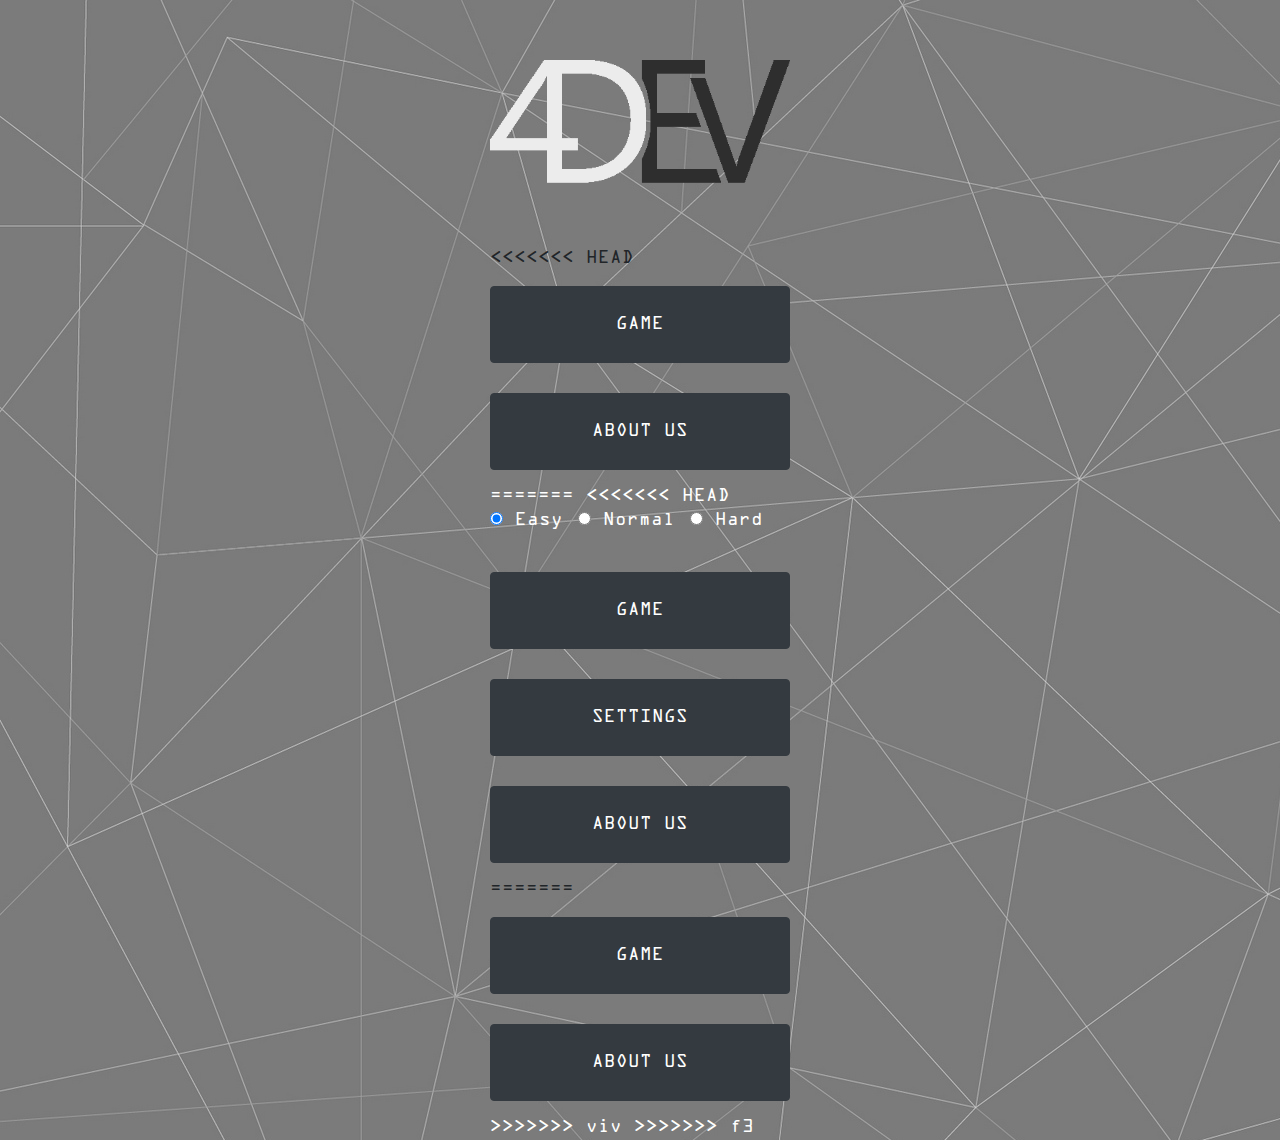
<file: index.html>
<!doctype html>
<html lang="en">
<head>
    <meta charset="UTF-8">
    <meta name="viewport"
          content="width=device-width, user-scalable=no, initial-scale=1.0, maximum-scale=1.0, minimum-scale=1.0">
    <meta http-equiv="X-UA-Compatible" content="ie=edge">
    <link rel="stylesheet" href="css/bootstrap.css">
    <link rel="stylesheet" href="css/main.css">

    <title>4DEV</title>
</head>
<body>
   <div class="wrapper ">
            <div class="menu">
                <img src="img/4dev.png">
<<<<<<< HEAD
                <a href="game.html"><button type="button" class="btn  btn-dark">GAME</button></a><br>
                <a href="about.html"><button type="button" class="btn btn-dark">ABOUT US</button><br>

=======
<<<<<<< HEAD
                <form class="radio_but" action="#">
                  <p>
                    <label>
                      <input name="group1" type="radio" checked />
                      <span>Easy</span>
                    </label>
                  </p>
                  <p>
                    <label>
                      <input name="group1" type="radio" />
                      <span>Normal</span>
                    </label>
                  </p>
                  <p>
                    <label>
                      <input class="with-gap" name="group1" type="radio" />
                      <span>Hard</span>
                    </label>
                  </p>

                </form>
                <button type="button" class="btn  btn-dark"><a href="game.html">GAME</a></button><br>
                <button type="button" class="btn btn-dark">SETTINGS</button><br>
                <button type="button" class="btn btn-dark">ABOUT US</button><br>
=======
                <a href="game.html"><button type="button" class="btn  btn-dark">GAME</button></a><br>
                <a href="about.html"><button type="button" class="btn btn-dark">ABOUT US</button><br>
>>>>>>> viv
>>>>>>> f3
            </div>
   </div>
</body>
</html>
</file>
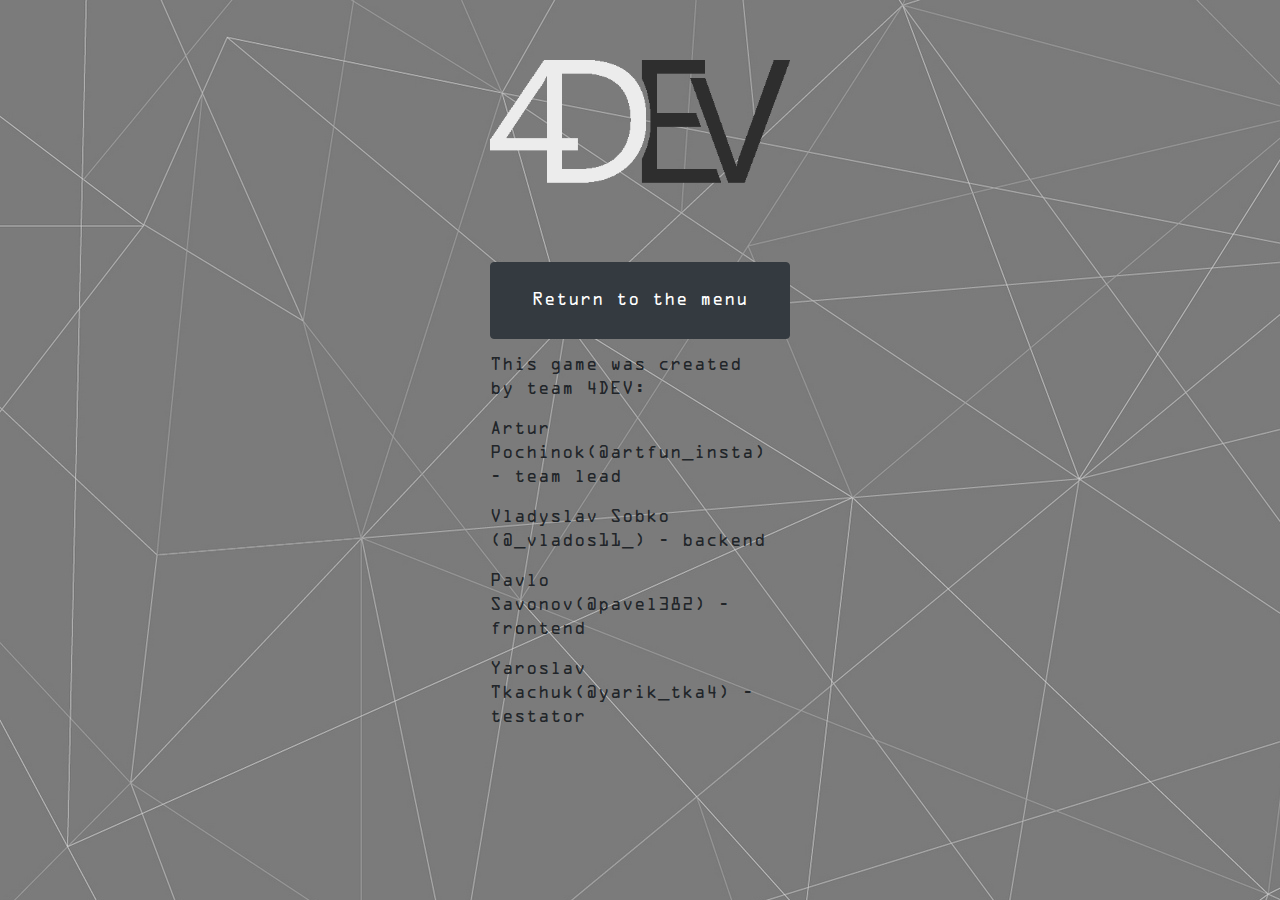
<file: about.html>
<!doctype html>
<html lang="en">
<head>
    <meta charset="UTF-8">
    <meta name="viewport"
          content="width=device-width, user-scalable=no, initial-scale=1.0, maximum-scale=1.0, minimum-scale=1.0">
    <meta http-equiv="X-UA-Compatible" content="ie=edge">
    <link rel="stylesheet" href="css/bootstrap.css">
    <link rel="stylesheet" href="css/main.css">
<script type="text/javascript" src="js/script.js"></script>

    <title>4DEV</title>
</head>
<body>
   <div class="wrapper ">
            <div class="menu">
                <img src="img/4dev.png">
                <a href="index.html"><button type="button" class="btn  btn-dark">Return to the menu</button></a>
                <p>This game was created by team 4DEV:</p>
                <p>Artur Pochinok(@artfun_insta) - team lead</p>
                <p>Vladyslav Sobko (@_vlados11_) - backend</p>
                <p>Pavlo Savonov(@pavel382) - frontend</p>
                <p>Yaroslav Tkachuk(@yarik_tka4) - testator</p>
                
                <p></p>
            </div>
   </div>
</body>
</html>
</file>
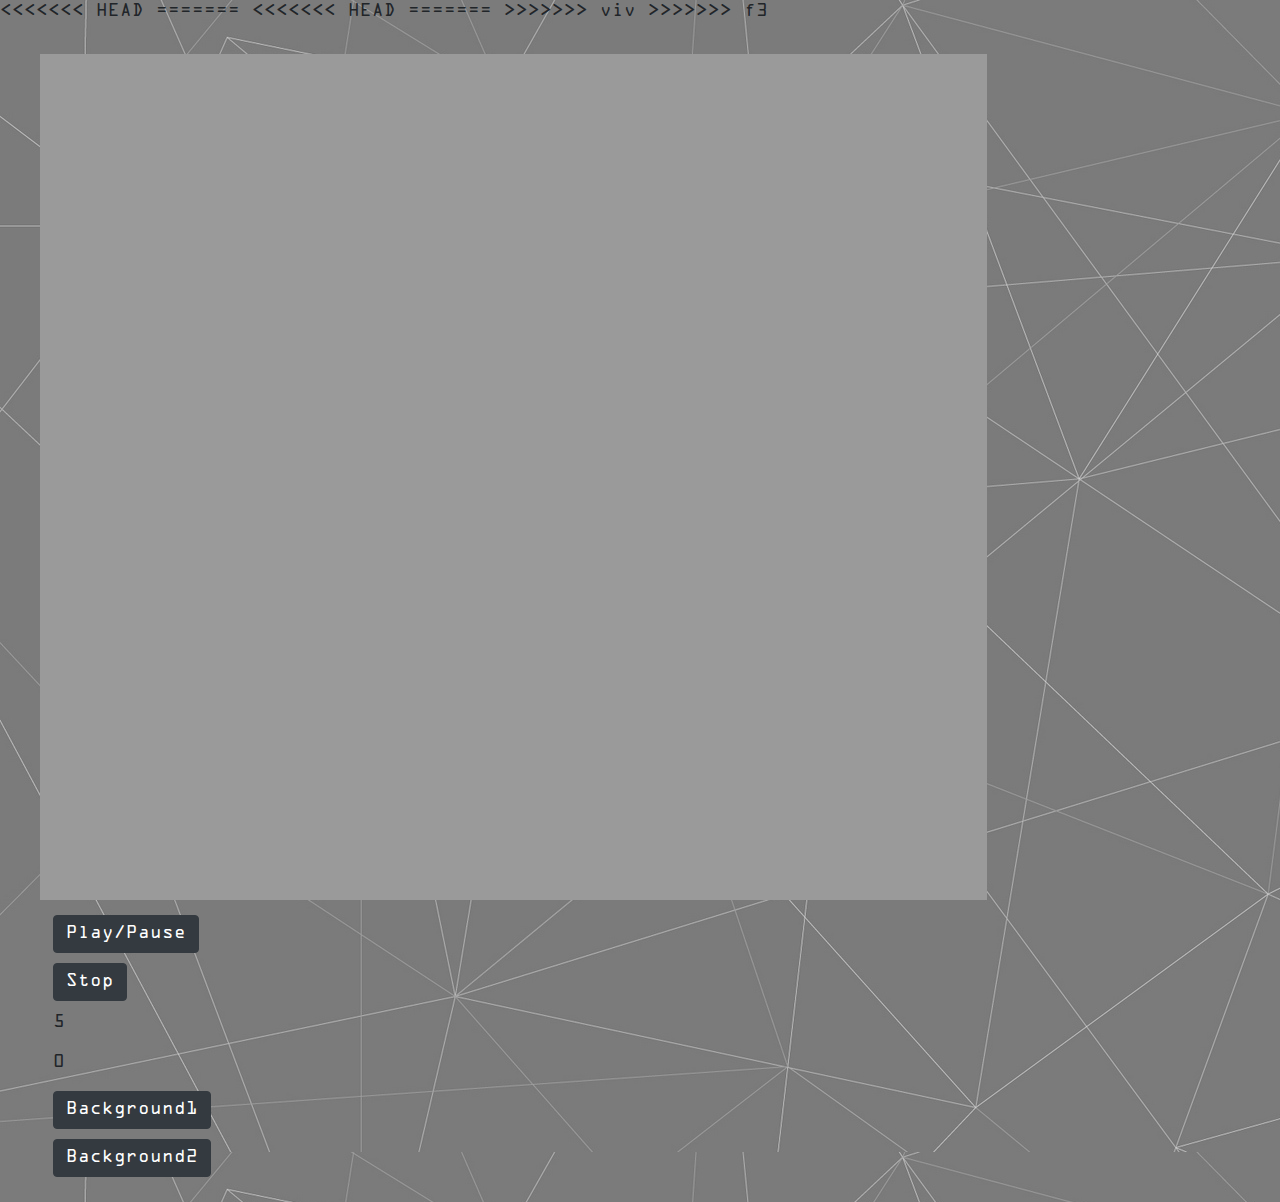
<file: game.html>
<!doctype html>
<html lang="en">
<head>
    <meta charset="UTF-8">
    <meta name="viewport"
          content="width=device-width, user-scalable=no, initial-scale=1.0, maximum-scale=1.0, minimum-scale=1.0">
    <meta http-equiv="X-UA-Compatible" content="ie=edge">
    <link rel="stylesheet" href="css/bootstrap.css">
    <link rel="stylesheet" href="css/main.css?1">
    <script type="text/javascript" src="js/script.js"></script>
<<<<<<< HEAD

=======
<<<<<<< HEAD
=======
    
>>>>>>> viv
>>>>>>> f3
    <title>4DEV</title>
</head>
<body>
<div class="wrapper ">
    <div id="id1" class="main" >
        <div></div>
    </div>
    <div class="setgame">
        <input name="input" type="button" class="play_pause btn  btn-dark" value="Play/Pause" onClick="MyGame()"><br>
        <input name="" type="button" class="stop btn  btn-dark" value="Stop"><br>

        <p class="lifes">5</p>
        <p class="points">0</p>


        <button type="button" class="btn  btn-dark" id="button"   onclick='ChangeBg()' >  Background1 </button>
        <button type="button" class="btn  btn-dark" id="button" onclick='displayResult()'> Background2 </button>

    </div>
</div>
</body>
</html>
</file>
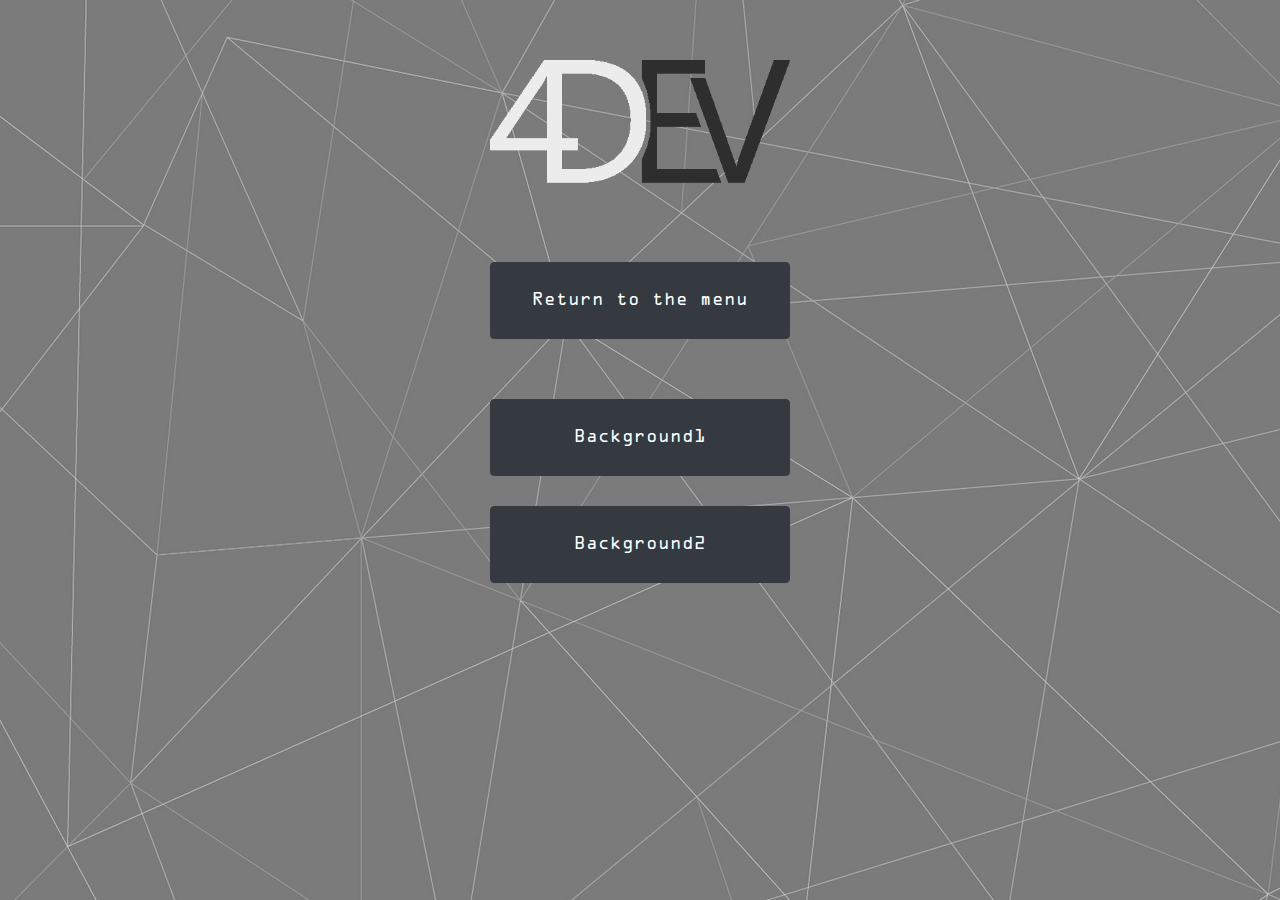
<file: settings.html>
<!doctype html>
<html lang="en">
<head>
    <meta charset="UTF-8">
    <meta name="viewport"
          content="width=device-width, user-scalable=no, initial-scale=1.0, maximum-scale=1.0, minimum-scale=1.0">
    <meta http-equiv="X-UA-Compatible" content="ie=edge">
    <link rel="stylesheet" href="css/bootstrap.css">
    <link rel="stylesheet" href="css/main.css">
<script type="text/javascript" src="js/script.js"></script>
    <title>4DEV</title>


</head>
<body>
   <div class="wrapper ">
            <div class="menu">
                <img src="img/4dev.png">



                <a href="index.html"><button type="button"  class="btn  btn-dark">Return to the menu</button></a>
                <div class="wrapper">
                <button type="button" class="btn  btn-dark" id="button"   onclick='ChangeBg()' >  Background1 </button>
                <button type="button" class="btn  btn-dark" id="button" onclick='displayResult()'> Background2 </button>

               

                </div>
            </div>
   </div>
</body>
</html>
</file>
<file: css/main.css>
@font-face {
    font-family: 'OCRAStd';
    src: url('../fonts/OCRAStd.ttf')
}

body {
    font-family: 'OCRAStd', serif;
    background-color: #e7ebea;
    background-image: url(../img/setka.jpg);
}

.wrapper {
    width: 100%;
    margin-top: 30px;
<<<<<<< HEAD
<<<<<<< HEAD
    display: flex;
=======
>>>>>>> f1
=======
=======
    display: flex;
>>>>>>> viv
>>>>>>> f3
}
.main{
    width: 74%;
    height: 94VH;
    background: #9a9a9a;
    float: left;
    margin-left: 40px;
}
.setgame{
    height: 100%;
    min-height: 200px;
    width: 20%;
    float: left;
    margin-left: 3%;
}
.menu button{
    width: 300px;
    height: 77px;
    margin: 15px;
    margin-left: 0px;
}

.menu img{
    width: 300px;
    margin-top: 10%;
    margin-bottom: 20%;
}

.menu{
    width: 100%;
    max-width: 300px;
    margin: 0 auto;
}

.setgame{
    padding: 15px;
}
.setgame .btn{
    margin-bottom: 10px;
}

.item {
  position: absolute;
 top: 0px;
 left: 0px;
 background-color: white;
 border-radius: 50px;
 height: 50px;
 width: 50px;
 text-align: center;
 padding: 15px;
}
.green{
 background-color: green;
}
.red{
 background-color: red;
}
.blue{
 background-color: blue;
}

.radio_but{
    display: flex;
}

p{
  padding-right: 5%;
}

a{
  color: white;
}
</file>
